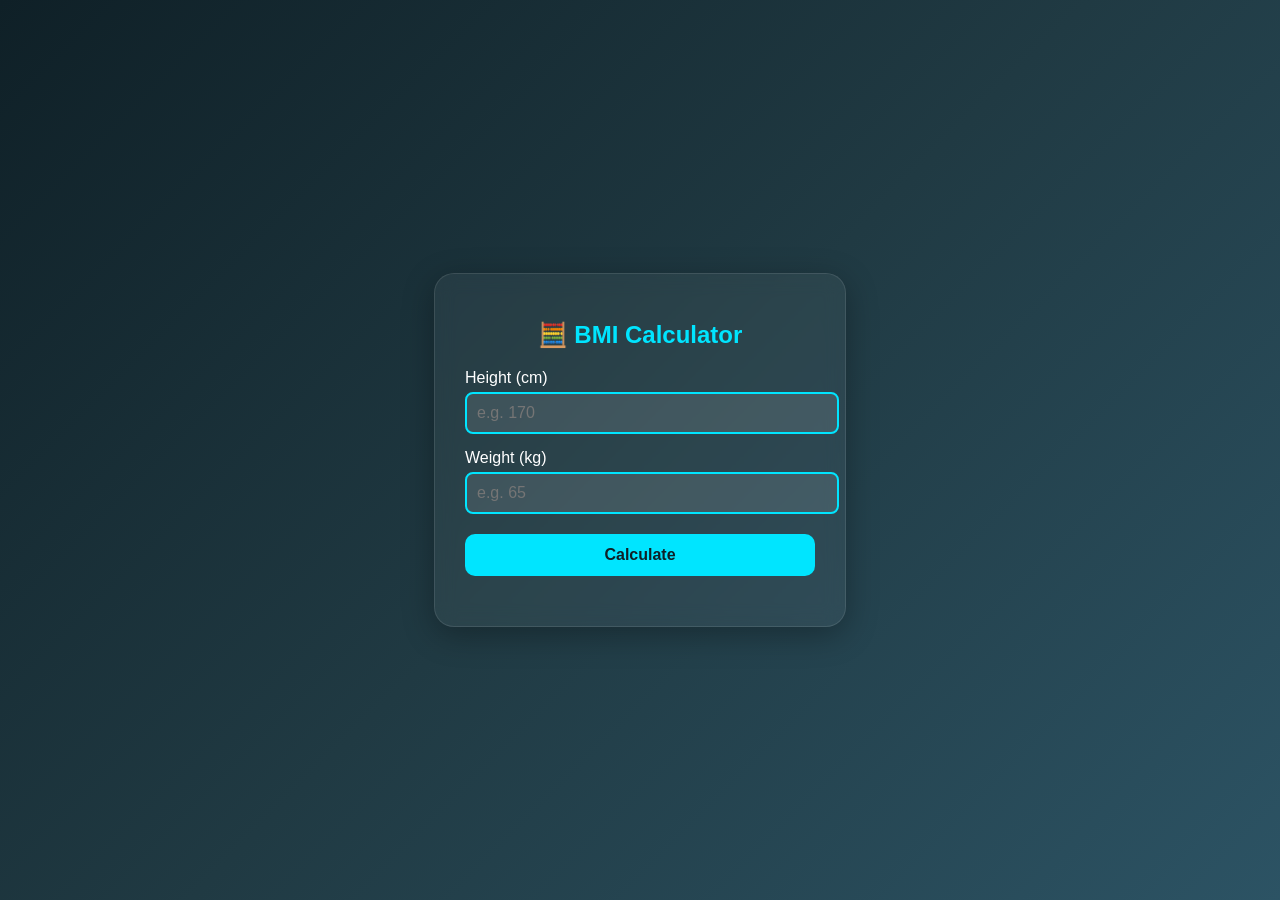
<file: index.html>
<!DOCTYPE html>
<html lang="en">
<head>
  <meta charset="UTF-8" />
  <meta name="viewport" content="width=device-width, initial-scale=1.0"/>
  <title>Modern BMI Calculator</title>
  <link rel="stylesheet" href="style.css">
</head>
<body>

  <div class="card">
    <h1>🧮 BMI Calculator</h1>
    <label for="height">Height (cm)</label>
    <input type="number" id="height" placeholder="e.g. 170" />

    <label for="weight">Weight (kg)</label>
    <input type="number" id="weight" placeholder="e.g. 65" />

    <button onclick="calculateBMI()">Calculate</button>
    <div class="result" id="result"></div>
  </div>

  <script src="script.js"></script>
</body>
</html>
</file>
<file: style.css>
body {
  margin: 0;
  padding: 0;
  font-family: 'Segoe UI', sans-serif;
  background: linear-gradient(135deg, #0f2027, #203a43, #2c5364);
  color: #ffffff;
  display: flex;
  justify-content: center;
  align-items: center;
  height: 100vh;
}

.card {
  background: rgba(255, 255, 255, 0.05);
  border-radius: 20px;
  padding: 30px;
  width: 350px;
  box-shadow: 0 8px 32px rgba(0, 0, 0, 0.3);
  backdrop-filter: blur(10px);
  border: 1px solid rgba(255, 255, 255, 0.1);
  text-align: center;
}

.card h1 {
  margin-bottom: 20px;
  color: #00e5ff;
  font-size: 24px;
}

.card label {
  display: block;
  margin: 15px 0 5px;
  text-align: left;
}

.card input {
  width: 100%;
  padding: 10px;
  border-radius: 8px;
  border: 2px solid #00e5ff;
  background-color: rgba(255, 255, 255, 0.1);
  color: white;
  font-size: 16px;
  outline: none;
  transition: 0.3s ease;
}

.card input:focus {
  border-color: #ffffff;
}

.card button {
  margin-top: 20px;
  width: 100%;
  padding: 12px;
  background: #00e5ff;
  border: none;
  color: #0f2027;
  font-size: 16px;
  font-weight: bold;
  border-radius: 10px;
  cursor: pointer;
  transition: background 0.3s ease;
}

.card button:hover {
  background: #00bcd4;
}

.result {
  margin-top: 20px;
  font-size: 18px;
  color: #ffffff;
  font-weight: 500;
}

@media (max-width: 600px) {
  .card {
    width: 300px;
  }

  * {
    padding: 0;
    margin: 0;
    box-sizing: border-box;
  }

  body {
    min-height: 100vh;
    font-family: Arial, Helvetica, sans-serif;
  }
}
</file>
